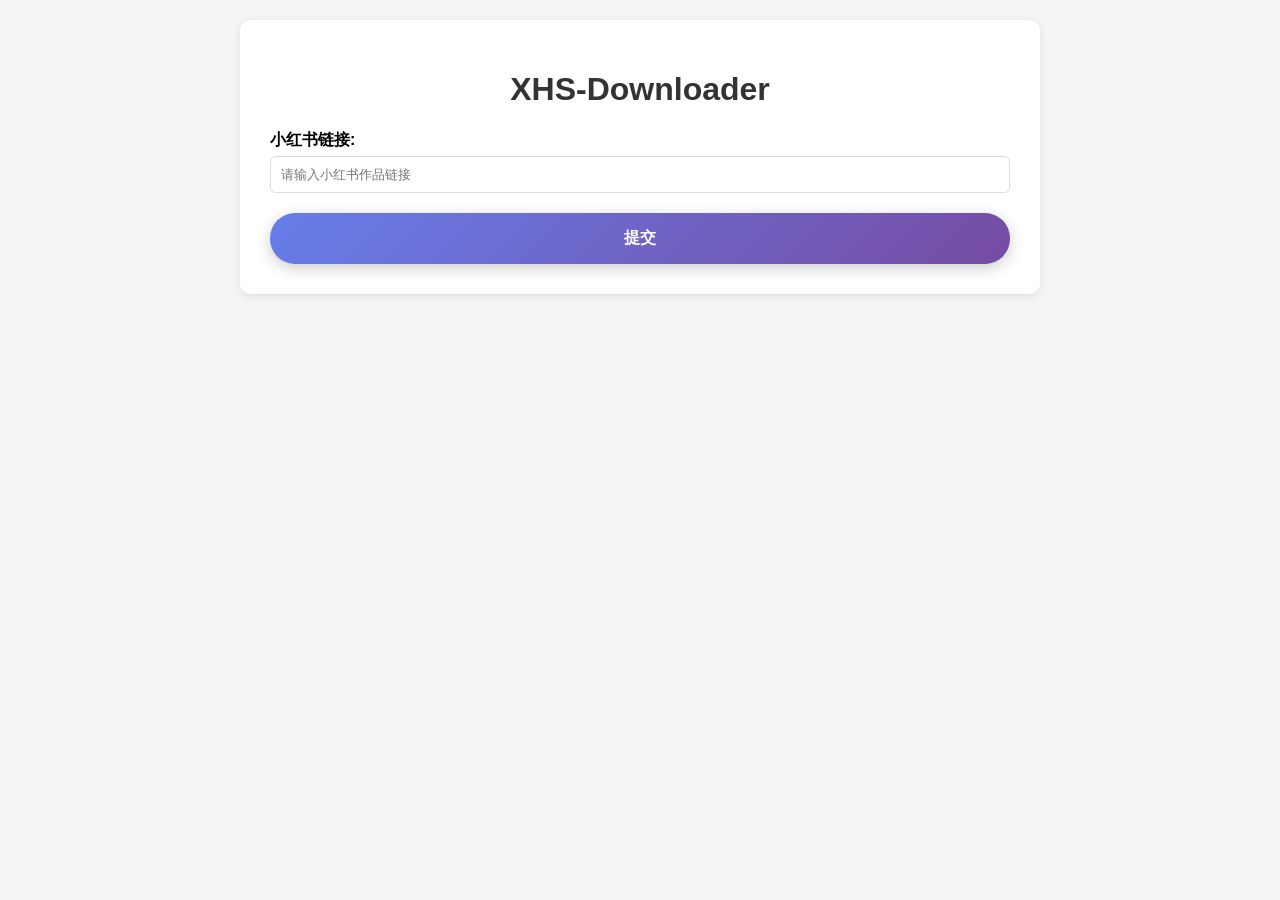
<file: static/templates/index.html>
<!DOCTYPE html>
<html lang="zh-CN">
<head>
    <meta charset="UTF-8">
    <meta name="viewport" content="width=device-width, initial-scale=1.0">
    <title>XHS-Downloader 可视化界面</title>
    <style>
        body {
            font-family: Arial, sans-serif;
            max-width: 800px;
            margin: 0 auto;
            padding: 20px;
            background-color: #f5f5f5;
        }
        .container {
            background-color: white;
            padding: 30px;
            border-radius: 10px;
            box-shadow: 0 2px 10px rgba(0,0,0,0.1);
        }
        h1 {
            color: #333;
            text-align: center;
        }
        .form-group {
            margin-bottom: 20px;
        }
        label {
            display: block;
            margin-bottom: 5px;
            font-weight: bold;
        }
        input[type="text"], input[type="number"], textarea {
            width: 100%;
            padding: 10px;
            border: 1px solid #ddd;
            border-radius: 5px;
            box-sizing: border-box;
        }
        .submit-btn {
            background: linear-gradient(135deg, #667eea 0%, #764ba2 100%);
            color: white;
            padding: 15px 30px;
            border: none;
            border-radius: 25px;
            cursor: pointer;
            font-size: 16px;
            font-weight: bold;
            width: 100%;
            transition: all 0.3s ease;
            box-shadow: 0 4px 15px rgba(0,0,0,0.2);
        }
        .submit-btn:hover {
            transform: translateY(-2px);
            box-shadow: 0 6px 20px rgba(0,0,0,0.25);
            background: linear-gradient(135deg, #764ba2 0%, #667eea 100%);
        }
        .submit-btn:active {
            transform: translateY(0);
            box-shadow: 0 2px 10px rgba(0,0,0,0.2);
        }
        .submit-btn:disabled {
            background: #cccccc;
            cursor: not-allowed;
            transform: none;
            box-shadow: none;
        }
        .result {
            margin-top: 20px;
            padding: 15px;
            background-color: #e9f7ef;
            border-radius: 5px;
            display: none;
        }
        .error {
            background-color: #fceaea;
        }
        /* 添加加载动画 */
        .loading {
            display: inline-block;
            width: 20px;
            height: 20px;
            border: 3px solid rgba(255,255,255,.3);
            border-radius: 50%;
            border-top-color: #fff;
            animation: spin 1s ease-in-out infinite;
            margin-right: 10px;
            vertical-align: middle;
        }
        @keyframes spin {
            to { transform: rotate(360deg); }
        }

        /* 新增样式 */
        .success-result {
            background-color: #e8f5e9;
            border-left: 4px solid #4caf50;
        }

        .result-card {
            border: 1px solid #ddd;
            border-radius: 8px;
            padding: 20px;
            margin: 15px 0;
            background: white;
        }

        .result-grid {
            display: grid;
            grid-template-columns: repeat(auto-fill, minmax(300px, 1fr));
            gap: 15px;
            margin-top: 15px;
        }

        .info-item {
            margin-bottom: 10px;
        }

        .info-label {
            font-weight: bold;
            color: #555;
            display: inline-block;
            width: 100px;
        }

        .info-value {
            color: #333;
        }

        /* 缩略图样式 */
        .thumbnails-container {
            margin-top: 15px;
        }

        .thumbnails-grid {
            display: grid;
            grid-template-columns: repeat(auto-fill, minmax(150px, 1fr));
            gap: 15px;
            margin-top: 10px;
        }

        .thumbnail-item {
            position: relative;
            border: 1px solid #ddd;
            border-radius: 8px;
            overflow: hidden;
            background: #f9f9f9;
            transition: transform 0.3s ease;
        }

        /* 悬停放大效果 */
        .thumbnail-item:hover {
            transform: scale(1.05);
            z-index: 10;
        }

        .thumbnail-img {
            width: 100%;
            height: 150px;
            object-fit: cover;
            display: block;
            transition: transform 0.3s ease;
        }

        /* 图片悬停放大效果 */
        .thumbnail-item:hover .thumbnail-img {
            transform: scale(1.1);
        }

        .thumbnail-actions {
            padding: 8px;
            text-align: center;
        }

        .download-btn {
            display: inline-block;
            padding: 6px 12px;
            background: #1976d2;
            color: white;
            text-decoration: none;
            border-radius: 4px;
            font-size: 12px;
            margin: 2px;
        }

        .download-btn:hover {
            background: #1565c0;
        }

        .thumbnail-index {
            position: absolute;
            top: 5px;
            left: 5px;
            background: rgba(0,0,0,0.7);
            color: white;
            padding: 2px 6px;
            border-radius: 4px;
            font-size: 12px;
            z-index: 2;
        }
    </style>
</head>
<body>
    <div class="container">
        <h1>XHS-Downloader</h1>
        <form id="downloadForm">
            <div class="form-group">
                <label for="url">小红书链接:</label>
                <input type="text" id="url" name="url" required placeholder="请输入小红书作品链接">
            </div>

            <button type="submit" class="submit-btn" id="submitBtn">
                <span id="btnText">提交</span>
            </button>
        </form>

        <div id="result" class="result"></div>
    </div>

    <script>
        document.getElementById('downloadForm').addEventListener('submit', async function(e) {
            e.preventDefault();

            // 获取按钮和文本元素
            const submitBtn = document.getElementById('submitBtn');
            const btnText = document.getElementById('btnText');
            const originalText = btnText.textContent;

            // 禁用按钮并显示加载状态
            submitBtn.disabled = true;
            btnText.innerHTML = '<span class="loading"></span>处理中...';

            const url = document.getElementById('url').value;
            const jsonData = { url: url };

            try {
                const response = await fetch('/xhs/detail', {
                    method: 'POST',
                    headers: {
                        'Content-Type': 'application/json'
                    },
                    body: JSON.stringify(jsonData)
                });

                const result = await response.json();
                const resultDiv = document.getElementById('result');

                resultDiv.style.display = 'block';
                if (response.ok) {
                    resultDiv.className = 'result success-result';
                    resultDiv.innerHTML = `
                        <h3>✅ 成功获取作品数据</h3>
                        ${renderSuccessResult(result)}
                    `;
                } else {
                    resultDiv.className = 'result error';
                    resultDiv.innerHTML = `<h3>❌ 错误</h3><p>${result.message || '请求失败'}</p>`;
                }
            } catch (error) {
                const resultDiv = document.getElementById('result');
                resultDiv.style.display = 'block';
                resultDiv.className = 'result error';
                resultDiv.innerHTML = `<h3>网络错误</h3><p>${error.message}</p>`;
            } finally {
                // 恢复按钮状态
                submitBtn.disabled = false;
                btnText.innerHTML = originalText;
            }
        });

        // 渲染成功结果
        function renderSuccessResult(result) {
            if (!result.data) return '<p>无数据</p>';

            const data = result.data;
            return `
                <div class="result-card">
                    <h4>📝 基本信息</h4>
                    <div class="result-grid">
                        <div class="info-item">
                            <span class="info-label">作品标题:</span>
                            <span class="info-value">${data['作品标题'] || 'N/A'}</span>
                        </div>
                        <div class="info-item">
                            <span class="info-label">作者:</span>
                            <span class="info-value">${data['作者昵称'] || 'N/A'}</span>
                        </div>
                        <div class="info-item">
                            <span class="info-label">作品类型:</span>
                            <span class="info-value">${data['作品类型'] || 'N/A'}</span>
                        </div>
                        <div class="info-item">
                            <span class="info-label">发布时间:</span>
                            <span class="info-value">${data['发布时间'] || 'N/A'}</span>
                        </div>
                    </div>

                    <h4>📊 统计数据</h4>
                    <div class="result-grid">
                        <div class="info-item">
                            <span class="info-label">👍 点赞:</span>
                            <span class="info-value">${data['点赞数量'] || '0'}</span>
                        </div>
                        <div class="info-item">
                            <span class="info-label">💬 评论:</span>
                            <span class="info-value">${data['评论数量'] || '0'}</span>
                        </div>
                        <div class="info-item">
                            <span class="info-label">⭐ 收藏:</span>
                            <span class="info-value">${data['收藏数量'] || '0'}</span>
                        </div>
                        <div class="info-item">
                            <span class="info-label">🔗 分享:</span>
                            <span class="info-value">${data['分享数量'] || '0'}</span>
                        </div>
                    </div>

                    ${renderThumbnails(data)}
                </div>
            `;
        }

        // 渲染缩略图
        function renderThumbnails(data) {
            const downloadUrls = data['下载地址'];
            if (!downloadUrls || !Array.isArray(downloadUrls) || downloadUrls.length === 0) {
                return '';
            }

            const thumbnailsHtml = downloadUrls
                .filter(url => url) // 过滤掉空值
                .map((url, index) => `
                    <div class="thumbnail-item">
                        <span class="thumbnail-index">${index + 1}</span>
                        <img src="${url}" alt="图片${index + 1}" class="thumbnail-img" onerror="this.src='[data-uri]'">
                        <div class="thumbnail-actions">
                            <a href="${url}" target="_blank" class="download-btn" download>
                                下载原图
                            </a>
                        </div>
                    </div>
                `).join('');

            return `
                <h4>🖼️ 图片预览</h4>
                <div class="thumbnails-container">
                    <div class="thumbnails-grid">
                        ${thumbnailsHtml}
                    </div>
                </div>
            `;
        }
    </script>
</body>
</html>
</file>
